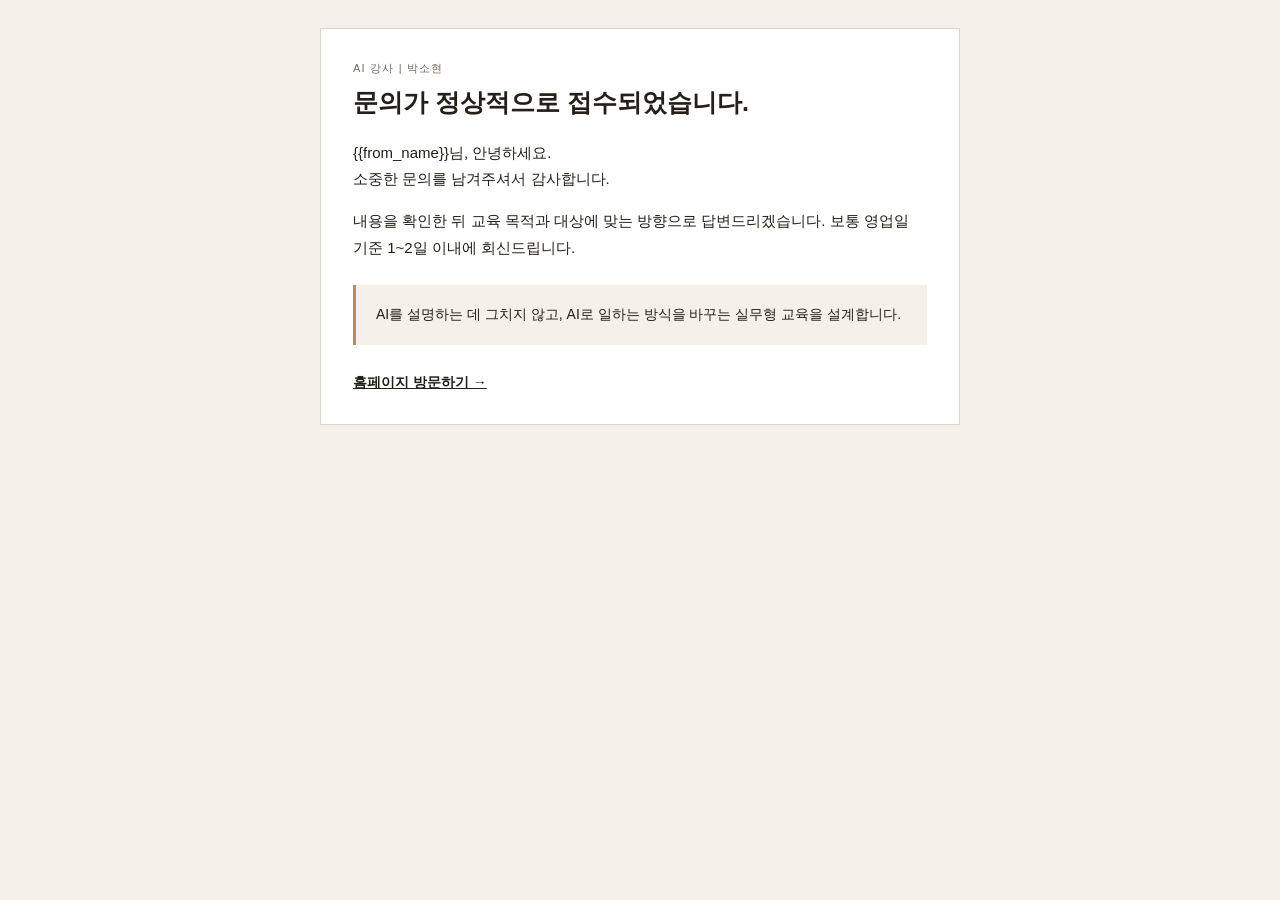
<file: email_template_autoreply.html>
<!doctype html>
<html lang="ko">
<body style="margin:0;padding:0;background:#f5f1ea;font-family:Arial,'Noto Sans KR',sans-serif;color:#242019;">
  <div style="max-width:640px;margin:0 auto;padding:28px 16px;">
    <div style="background:#ffffff;border:1px solid #ded5c9;padding:32px;">
      <p style="margin:0 0 10px;font-size:11px;letter-spacing:1.2px;color:#74695d;">AI 강사 | 박소현</p>
      <h1 style="margin:0 0 20px;font-size:25px;line-height:1.35;color:#242019;">문의가 정상적으로 접수되었습니다.</h1>
      <p style="margin:0 0 16px;font-size:15px;line-height:1.75;">{{from_name}}님, 안녕하세요.<br />소중한 문의를 남겨주셔서 감사합니다.</p>
      <p style="margin:0 0 24px;font-size:15px;line-height:1.75;">내용을 확인한 뒤 교육 목적과 대상에 맞는 방향으로 답변드리겠습니다. 보통 영업일 기준 1~2일 이내에 회신드립니다.</p>
      <div style="padding:18px 20px;background:#f5f1ea;border-left:3px solid #b3915b;font-size:14px;line-height:1.7;">AI를 설명하는 데 그치지 않고, AI로 일하는 방식을 바꾸는 실무형 교육을 설계합니다.</div>
      <p style="margin:28px 0 0;"><a href="https://sso-ai.vercel.app/" style="color:#242019;font-size:14px;font-weight:bold;text-decoration:underline;">홈페이지 방문하기 →</a></p>
    </div>
  </div>
</body>
</html>
</file>
